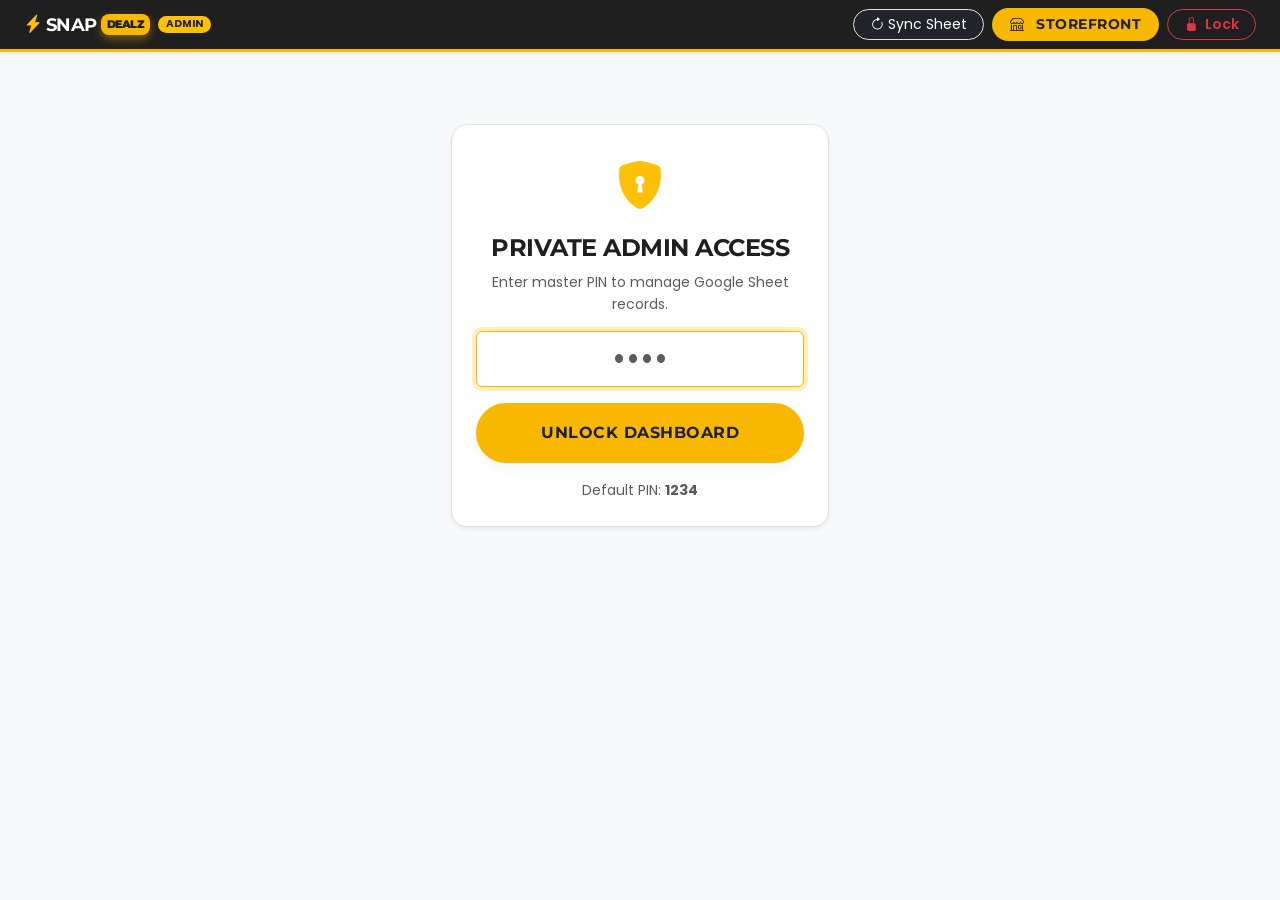
<file: admin.html>
<!doctype html>
<html lang="en">
  <head>
    <meta charset="UTF-8" />
    <meta name="viewport" content="width=device-width, initial-scale=1.0" />
    <title>Admin Dashboard | SNAPDEALZ Store</title>
    <!-- Google Fonts -->
    <link href="https://fonts.googleapis.com/css2?family=Montserrat:wght@400;500;600;700;800;900&family=Poppins:wght@400;500;600;700;800&display=swap" rel="stylesheet">
    <!-- Bootstrap 5.3 CSS & Icons -->
    <link href="https://cdn.jsdelivr.net/npm/bootstrap@5.3.3/dist/css/bootstrap.min.css" rel="stylesheet">
    <link rel="stylesheet" href="https://cdn.jsdelivr.net/npm/bootstrap-icons@1.11.3/font/bootstrap-icons.min.css">
    <!-- Main Style CSS -->
    <link rel="stylesheet" href="./style.css">
  </head>
  <body class="admin-layout bg-light">

    <!-- Top Admin Header -->
    <header class="admin-navbar py-2 sticky-top shadow-sm" style="background-color: #1f1f1f; border-bottom: 3px solid #F9B800;">
      <div class="container-fluid px-2 px-md-4">
        <div class="d-flex align-items-center justify-content-between gap-2">
          <div class="d-flex align-items-center gap-2">
            <a href="index.html?view=home" class="navbar-brand text-white d-flex align-items-center gap-1 mb-0 py-0" style="font-size: 1.15rem;">
              <i class="bi bi-lightning-charge-fill text-warning"></i>
              <span class="text-white fw-bold">SNAP</span><span class="logo-badge" style="font-size: 0.7rem; padding: 2px 6px;">DEALZ</span>
            </a>
            <span class="badge bg-warning text-dark fw-bold px-2 py-0.5 rounded-pill small" style="font-size: 0.65rem;">ADMIN</span>
          </div>

          <div class="d-none d-md-flex align-items-center gap-2">
            <button class="btn btn-sm btn-dark border text-white rounded-pill px-3 py-1" id="adminRefreshBtn"><i class="bi bi-arrow-clockwise"></i> Sync Sheet</button>
            <a href="index.html?view=home" class="btn btn-sm btn-deal rounded-pill px-3 py-1 fw-bold text-nowrap"><i class="bi bi-shop me-1"></i> Storefront</a>
            <button class="btn btn-sm btn-outline-danger rounded-pill px-3 py-1 fw-semibold" id="adminLockBtn"><i class="bi bi-lock-fill me-1"></i> Lock</button>
          </div>
          
          <div class="d-flex d-md-none align-items-center gap-1">
            <a href="index.html?view=home" class="btn btn-sm btn-deal rounded-pill px-2 py-1 fw-bold" style="font-size: 0.75rem;"><i class="bi bi-shop me-1"></i> Store</a>
            <button class="btn btn-sm btn-outline-danger rounded-pill px-2 py-1" id="adminLockBtnMobile" style="font-size: 0.75rem;"><i class="bi bi-lock-fill"></i></button>
          </div>
        </div>
      </div>
    </header>

    <main class="container-fluid px-lg-5 py-4">

      <!-- Admin Security Verification Gate -->
      <div id="adminLoginGate" class="row justify-content-center py-5">
        <div class="col-md-6 col-lg-4 text-center">
          <div class="bg-white rounded-4 p-4 shadow-sm border">
            <i class="bi bi-shield-lock-fill text-warning" style="font-size: 3rem;"></i>
            <h4 class="fw-bold mt-2">Private Admin Access</h4>
            <p class="text-muted small">Enter master PIN to manage Google Sheet records.</p>
            <form id="adminPinForm">
              <input type="password" id="adminPinInput" class="form-control text-center fs-3 fw-bold mb-3" placeholder="••••" required autofocus>
              <div id="adminPinError" class="alert alert-danger small d-none py-2">Incorrect PIN. Try again.</div>
              <button type="submit" class="btn btn-deal w-100 py-3 fw-bold rounded-pill">Unlock Dashboard</button>
            </form>
            <div class="mt-3 small text-muted">Default PIN: <strong>1234</strong></div>
          </div>
        </div>
      </div>

      <!-- Main Admin Portal (Hidden until unlocked) -->
      <div id="adminMainPortal" class="d-none">
        <!-- Tabs -->
        <div class="bg-white p-3 rounded-4 shadow-sm border mb-4 d-flex gap-2">
          <button class="btn flex-fill rounded-pill fw-bold btn-dark text-warning" id="tabOrdersBtn"><i class="bi bi-receipt"></i> Orders</button>
          <button class="btn flex-fill rounded-pill fw-bold btn-outline-dark" id="tabProductsBtn"><i class="bi bi-tags"></i> Products & Approvals</button>
        </div>

        <!-- Orders View -->
        <div id="tabOrdersPane">
          <h3 class="fw-bold mb-3"><i class="bi bi-cloud-arrow-down-fill text-success"></i> Live Orders from Google Sheets</h3>
          <div class="bg-white p-4 rounded-4 shadow-sm border table-responsive">
            <table class="table align-middle">
              <thead class="table-light">
                <tr>
                  <th>Order ID</th><th>Date</th><th>Customer</th><th>Total</th><th>Method</th><th>Status</th><th>Actions</th>
                </tr>
              </thead>
              <tbody id="adminOrdersTableBody">
                <tr><td colspan="7" class="text-center py-4">Fetching orders from Google Sheets...</td></tr>
              </tbody>
            </table>
          </div>
        </div>

        <!-- Products View -->
        <div id="tabProductsPane" class="d-none">
          <div class="d-flex justify-content-between align-items-center mb-3">
            <h3 class="fw-bold mb-0"><i class="bi bi-box-seam text-primary"></i> Inventory & Seller Approvals</h3>
            <button class="btn btn-deal rounded-pill fw-bold" data-bs-toggle="modal" data-bs-target="#addNewProductModal"><i class="bi bi-plus-lg"></i> Add Product</button>
          </div>
          <div class="bg-white p-4 rounded-4 shadow-sm border table-responsive">
            <table class="table align-middle">
              <thead class="table-light">
                <tr>
                  <th>Image</th><th>Title & Seller</th><th>Price</th><th>Category</th><th>Status</th><th>Actions</th>
                </tr>
              </thead>
              <tbody id="adminProductsTableBody">
                <tr><td colspan="6" class="text-center py-4">Fetching products from Google Sheets...</td></tr>
              </tbody>
            </table>
          </div>
        </div>
      </div>

    </main>

    <!-- Add New Product Modal (Admin) -->
    <div class="modal fade" id="addNewProductModal" tabindex="-1">
      <div class="modal-dialog modal-lg modal-dialog-centered">
        <div class="modal-content border-0 rounded-4 shadow-lg">
          <div class="modal-header border-0 pb-0">
            <h5 class="fw-bold"><i class="bi bi-plus-circle-fill text-warning"></i> Add Admin Product</h5>
            <button type="button" class="btn-close" data-bs-dismiss="modal"></button>
          </div>
          <div class="modal-body p-4">
            <form id="adminAddNewProductForm">
              <div class="row g-3">
                <div class="col-12"><input type="text" class="form-control" id="newProdName" placeholder="Product Title" required></div>
                <div class="col-md-6"><input type="number" class="form-control" id="newProdPrice" placeholder="Sale Price ($)" required></div>
                <div class="col-md-6">
                  <select class="form-select" id="newProdCategory" required>
                    <option value="Men's Shoes">Men's Shoes</option>
                    <option value="Ladies Bags">Ladies Bags</option>
                    <option value="Health & Beauty">Health & Beauty</option>
                    <option value="Electronics">Electronics</option>
                  </select>
                </div>
                <div class="col-12"><input type="url" class="form-control" id="newProdImageUrl" placeholder="Image URL (e.g. from GitHub images/ folder or ImgBB)" required></div>
                <div class="col-12"><textarea class="form-control" id="newProdDesc" rows="3" placeholder="Description" required></textarea></div>
              </div>
              <button type="submit" class="btn btn-deal w-100 mt-4 fw-bold" id="submitAddNewProdBtn">Publish Live on Store</button>
            </form>
          </div>
        </div>
      </div>
    </div>

    <!-- Toast Container -->
    <div class="snap-toast-container position-fixed bottom-0 end-0 p-3" style="z-index: 1080;"></div>

    <script src="https://cdn.jsdelivr.net/npm/bootstrap@5.3.3/dist/js/bootstrap.bundle.min.js"></script>
    <script src="./admin.js"></script>
  </body>
</html>
</file>
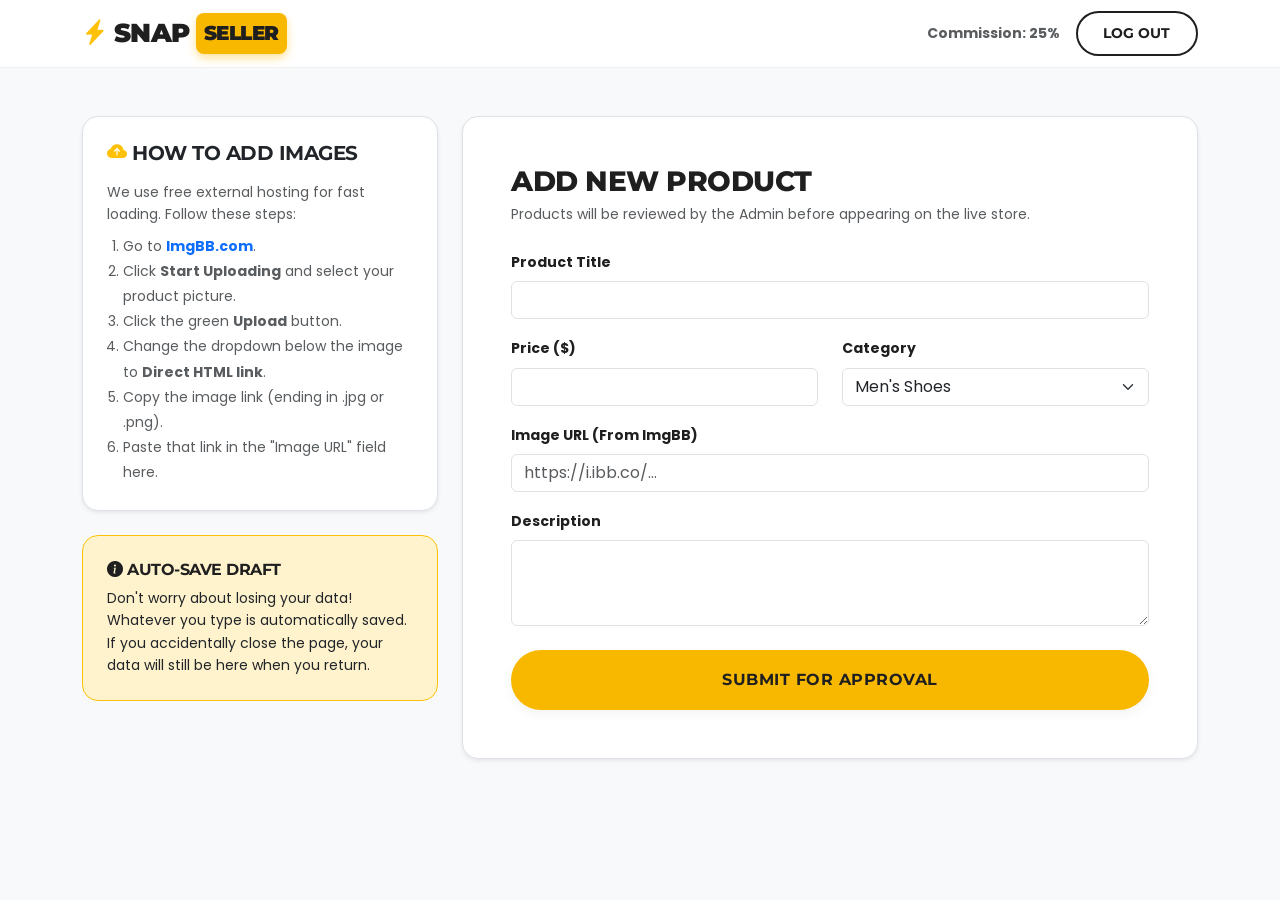
<file: seller.html>
<!doctype html>
<html lang="en">
  <head>
    <meta charset="UTF-8" />
    <meta name="viewport" content="width=device-width, initial-scale=1.0" />
    <title>Seller Portal | SNAPDEALZ Store</title>
    <link href="https://fonts.googleapis.com/css2?family=Montserrat:wght@700;800&family=Poppins:wght@400;500;600&display=swap" rel="stylesheet">
    <link href="https://cdn.jsdelivr.net/npm/bootstrap@5.3.3/dist/css/bootstrap.min.css" rel="stylesheet">
    <link rel="stylesheet" href="https://cdn.jsdelivr.net/npm/bootstrap-icons@1.11.3/font/bootstrap-icons.min.css">
    <link rel="stylesheet" href="./style.css"> <!-- Same Style! -->
  </head>
  <body class="bg-light">

    <!-- Seller Navbar -->
    <nav class="navbar navbar-expand-lg snap-navbar">
      <div class="container">
        <a class="navbar-brand" href="index.html">
          <i class="bi bi-lightning-charge-fill text-warning"></i>
          <span>SNAP</span><span class="logo-badge">SELLER</span>
        </a>
        <div class="d-flex align-items-center gap-3">
          <span class="fw-bold small text-muted">Commission: 25%</span>
          <button class="btn btn-deal-outline btn-sm" onclick="logoutSeller()">Log Out</button>
        </div>
      </div>
    </nav>

    <main class="container py-5">
      <div class="row g-4">
        
        <!-- Instructions Column -->
        <div class="col-lg-4">
          <div class="bg-white p-4 rounded-4 shadow-sm border mb-4">
            <h5 class="fw-bold text-dark mb-3"><i class="bi bi-cloud-arrow-up-fill text-warning"></i> How to Add Images</h5>
            <p class="small text-muted mb-2">We use free external hosting for fast loading. Follow these steps:</p>
            <ol class="small text-muted ps-3 mb-0" style="line-height: 1.8;">
              <li>Go to <a href="https://imgbb.com/" target="_blank" class="text-primary fw-bold">ImgBB.com</a>.</li>
              <li>Click <strong>Start Uploading</strong> and select your product picture.</li>
              <li>Click the green <strong>Upload</strong> button.</li>
              <li>Change the dropdown below the image to <strong>Direct HTML link</strong>.</li>
              <li>Copy the image link (ending in .jpg or .png).</li>
              <li>Paste that link in the "Image URL" field here.</li>
            </ol>
          </div>

          <div class="bg-warning-subtle p-4 rounded-4 border border-warning">
            <h6 class="fw-bold"><i class="bi bi-info-circle-fill"></i> Auto-Save Draft</h6>
            <p class="small text-dark mb-0">Don't worry about losing your data! Whatever you type is automatically saved. If you accidentally close the page, your data will still be here when you return.</p>
          </div>
        </div>

        <!-- Add Product Form Column -->
        <div class="col-lg-8">
          <div class="bg-white p-4 p-md-5 rounded-4 shadow-sm border">
            <h3 class="deal-heading fs-3 mb-1">Add New Product</h3>
            <p class="text-muted small mb-4">Products will be reviewed by the Admin before appearing on the live store.</p>
            
            <form id="sellerProductForm">
              <div class="mb-3">
                <label class="form-label small fw-bold">Product Title</label>
                <input type="text" class="form-control seller-draft" id="prodTitle" required>
              </div>
              
              <div class="row mb-3">
                <div class="col-md-6">
                  <label class="form-label small fw-bold">Price ($)</label>
                  <input type="number" class="form-control seller-draft" id="prodPrice" required>
                </div>
                <div class="col-md-6">
                  <label class="form-label small fw-bold">Category</label>
                  <select class="form-select seller-draft" id="prodCategory" required>
                    <option value="Men's Shoes">Men's Shoes</option>
                    <option value="Ladies Bags">Ladies Bags</option>
                    <option value="Health & Beauty">Health & Beauty</option>
                    <option value="Electronics">Electronics</option>
                  </select>
                </div>
              </div>

              <div class="mb-3">
                <label class="form-label small fw-bold">Image URL (From ImgBB)</label>
                <input type="url" class="form-control seller-draft" id="prodImage" placeholder="https://i.ibb.co/..." required>
              </div>

              <div class="mb-4">
                <label class="form-label small fw-bold">Description</label>
                <textarea class="form-control seller-draft" id="prodDesc" rows="3" required></textarea>
              </div>

              <button type="submit" class="btn btn-deal w-100 py-3 fw-bold" id="submitProdBtn">
                Submit for Approval
              </button>
            </form>
          </div>
        </div>

      </div>
    </main>

    <script>
      // 1. DRAFT AUTO-SAVE LOGIC
      const draftFields = document.querySelectorAll('.seller-draft');
      
      // Load saved draft on page load
      window.onload = () => {
        const savedDraft = JSON.parse(localStorage.getItem('sellerDraftData') || '{}');
        draftFields.forEach(field => {
          if (savedDraft[field.id]) {
            field.value = savedDraft[field.id];
          }
        });
      };

      // Save to localStorage on every keystroke
      draftFields.forEach(field => {
        field.addEventListener('input', () => {
          const draftData = JSON.parse(localStorage.getItem('sellerDraftData') || '{}');
          draftData[field.id] = field.value;
          localStorage.setItem('sellerDraftData', JSON.stringify(draftData));
        });
      });

      // 2. SUBMIT FORM TO GOOGLE SHEETS
      document.getElementById('sellerProductForm').addEventListener('submit', async (e) => {
        e.preventDefault();
        const btn = document.getElementById('submitProdBtn');
        btn.innerHTML = 'Submitting...'; btn.disabled = true;

        const payload = {
          action: 'ADD_PRODUCT',
          sellerEmail: localStorage.getItem('sellerEmail') || 'test-seller@example.com',
          title: document.getElementById('prodTitle').value,
          price: document.getElementById('prodPrice').value,
          category: document.getElementById('prodCategory').value,
          imageUrl: document.getElementById('prodImage').value,
          description: document.getElementById('prodDesc').value
        };

        try {
          await fetch('YOUR_GOOGLE_SHEET_WEBHOOK_URL_HERE', { // <-- Yahan apna naya Google Script URL dalein
            method: 'POST',
            body: JSON.stringify(payload)
          });
          
          alert("Success! Product sent to Admin for approval.");
          
          // Clear draft after successful submission
          localStorage.removeItem('sellerDraftData');
          document.getElementById('sellerProductForm').reset();
          
        } catch(err) {
          alert("Error saving product.");
        } finally {
          btn.innerHTML = 'Submit for Approval'; btn.disabled = false;
        }
      });
    </script>
  </body>
</html>
</file>
<file: style.css>
/**
 * SnapDealz - Bold Deal Store Theme CSS
 * Palette: Mustard Yellow (#F9B800 / #FFC107), Charcoal (#1f1f1f), Pure White (#ffffff)
 */

:root {
  --primary-color: #F9B800;
  --primary-hover: #E5A800;
  --primary-light: #FFF8E1;
  --primary-accent: #FFC107;
  
  --dark-charcoal: #1f1f1f;
  --charcoal-light: #2c2c2c;
  --text-muted: #6c757d;
  --body-bg: #f8f9fa;
  --surface-card: #ffffff;
  
  --border-color: #f0f0f0;
  --border-focus: #F9B800;
  
  --deal-red: #ff3838;
  --deal-green: #00b894;
  --deal-orange: #ff7675;
  
  --card-radius: 16px;
  --pill-radius: 50rem;
  
  /* Dedicated Footer Theme Colors */
  --footer-bg: #111111;
  --footer-surface: #1a1a1a;
  --footer-text: #e5e7eb;
  --footer-text-muted: #9ca3af;
  --footer-heading: #ffffff;
  --footer-link: #d1d5db;
  --footer-link-hover: #F9B800;
  --footer-border: #262626;
  --footer-badge-bg: #1e1e1e;
  
  --shadow-sm: 0 4px 12px rgba(0, 0, 0, 0.05);
  --shadow-md: 0 10px 25px rgba(0, 0, 0, 0.08);
  --shadow-lg: 0 18px 40px rgba(0, 0, 0, 0.12);
  --shadow-glow: 0 10px 25px rgba(249, 184, 0, 0.35);
  
  --font-heading: 'Montserrat', 'Poppins', sans-serif;
  --font-body: 'Poppins', -apple-system, BlinkMacSystemFont, "Segoe UI", Roboto, sans-serif;
  
  --transition-fast: 0.2s cubic-bezier(0.4, 0, 0.2, 1);
  --transition-normal: 0.3s cubic-bezier(0.4, 0, 0.2, 1);
  --transition-bounce: 0.4s cubic-bezier(0.34, 1.56, 0.64, 1);
}

/* Base & Typography */
* {
  box-sizing: border-box;
}

html, body {
  max-width: 100%;
  overflow-x: hidden;
}

body {
  font-family: var(--font-body);
  color: var(--dark-charcoal);
  background-color: var(--body-bg);
  line-height: 1.6;
  margin: 0;
  padding: 0;
  display: flex;
  flex-direction: column;
  min-height: 100vh;
}

main, header, section {
  flex-shrink: 0;
}

.auth-page-wrapper {
  flex: 1 0 auto;
}


h1, h2, h3, h4, h5, h6, .deal-heading {
  font-family: var(--font-heading);
  font-weight: 800;
  text-transform: uppercase;
  letter-spacing: -0.5px;
  color: var(--dark-charcoal);
}

a {
  text-decoration: none;
  color: inherit;
  transition: color var(--transition-fast);
}

/* Preloader */
#preloader {
  position: fixed;
  inset: 0;
  background-color: #ffffff;
  z-index: 99999;
  display: flex;
  flex-direction: column;
  align-items: center;
  justify-content: center;
  transition: opacity 0.4s ease, visibility 0.4s ease;
}

#preloader.fade-out {
  opacity: 0;
  visibility: hidden;
}

.spinner-deal {
  width: 50px;
  height: 50px;
  border: 5px solid #fff3cd;
  border-top-color: var(--primary-color);
  border-radius: 50%;
  animation: spin 0.8s linear infinite;
}

@keyframes spin {
  to { transform: rotate(360deg); }
}

/* Sticky Navbar */
.snap-navbar {
  position: sticky;
  top: 0;
  z-index: 1030;
  background-color: rgba(255, 255, 255, 0.95);
  backdrop-filter: blur(12px);
  border-bottom: 1px solid rgba(0, 0, 0, 0.06);
  transition: all var(--transition-normal);
}

.snap-navbar.scrolled {
  background-color: #ffffff;
  box-shadow: 0 4px 20px rgba(0, 0, 0, 0.08);
}

.navbar-brand {
  font-family: var(--font-heading);
  font-weight: 900;
  font-size: 1.6rem;
  letter-spacing: -0.5px;
  display: flex;
  align-items: center;
  gap: 6px;
  color: var(--dark-charcoal) !important;
}

.navbar-brand .logo-badge {
  background: var(--primary-color);
  color: var(--dark-charcoal);
  padding: 4px 8px;
  border-radius: 8px;
  font-size: 0.8em;
  box-shadow: 0 4px 10px rgba(249, 184, 0, 0.4);
}

.navbar-nav .nav-link {
  font-weight: 600;
  font-size: 0.95rem;
  color: var(--dark-charcoal);
  padding: 0.5rem 1rem !important;
  position: relative;
  transition: color var(--transition-fast);
}

.navbar-nav .nav-link::after {
  content: '';
  position: absolute;
  bottom: 2px;
  left: 50%;
  width: 0;
  height: 3px;
  background-color: var(--primary-color);
  border-radius: 2px;
  transition: width var(--transition-fast), left var(--transition-fast);
}

.navbar-nav .nav-link:hover::after,
.navbar-nav .nav-link.active::after {
  width: calc(100% - 2rem);
  left: 1rem;
}

.navbar-nav .nav-link:hover,
.navbar-nav .nav-link.active {
  color: var(--dark-charcoal);
}

/* Nav Action Icons */
.nav-action-btn {
  position: relative;
  width: 42px;
  height: 42px;
  border-radius: 50%;
  background: var(--body-bg);
  display: inline-flex;
  align-items: center;
  justify-content: center;
  color: var(--dark-charcoal);
  font-size: 1.15rem;
  border: 1px solid var(--border-color);
  transition: all var(--transition-fast);
}

.nav-action-btn:hover {
  background: var(--primary-color);
  color: var(--dark-charcoal);
  transform: translateY(-2px);
  box-shadow: var(--shadow-sm);
}

.nav-badge-count {
  position: absolute;
  top: -4px;
  right: -4px;
  background-color: var(--deal-red);
  color: #fff;
  font-size: 0.72rem;
  font-weight: 700;
  min-width: 19px;
  height: 19px;
  border-radius: 50%;
  display: flex;
  align-items: center;
  justify-content: center;
  border: 2px solid #fff;
}

/* Pill Buttons */
.btn-deal {
  background-color: var(--primary-color);
  color: var(--dark-charcoal);
  font-family: var(--font-heading);
  font-weight: 700;
  text-transform: uppercase;
  letter-spacing: 0.5px;
  border-radius: var(--pill-radius);
  padding: 0.65rem 1.6rem;
  border: 2px solid transparent;
  transition: all var(--transition-normal);
  display: inline-flex;
  align-items: center;
  justify-content: center;
  gap: 8px;
  box-shadow: var(--shadow-sm);
}

.btn-deal:hover {
  background-color: var(--primary-hover);
  color: var(--dark-charcoal);
  transform: translateY(-2px);
  box-shadow: var(--shadow-glow);
}

.btn-deal-outline {
  background-color: transparent;
  color: var(--dark-charcoal);
  border: 2px solid var(--dark-charcoal);
  font-family: var(--font-heading);
  font-weight: 700;
  text-transform: uppercase;
  border-radius: var(--pill-radius);
  padding: 0.65rem 1.6rem;
  transition: all var(--transition-normal);
  display: inline-flex;
  align-items: center;
  gap: 8px;
}

.btn-deal-outline:hover {
  background-color: var(--dark-charcoal);
  color: #ffffff;
  transform: translateY(-2px);
}

.btn-deal-dark {
  background-color: var(--dark-charcoal);
  color: #ffffff;
  border-radius: var(--pill-radius);
  font-weight: 700;
  text-transform: uppercase;
  padding: 0.65rem 1.6rem;
  border: 2px solid var(--dark-charcoal);
  transition: all var(--transition-normal);
}

.btn-deal-dark:hover {
  background-color: var(--primary-color);
  color: var(--dark-charcoal);
  border-color: var(--primary-color);
  transform: translateY(-2px);
}

/* Hero Section with Playful Wave */
.hero-wrapper {
  background: linear-gradient(135deg, #F9B800 0%, #FFCA28 60%, #FFB300 100%);
  position: relative;
  overflow: hidden;
  padding: 3rem 0 5rem 0;
}

.hero-slide {
  padding: 2rem 0;
}

.hero-tag {
  background-color: var(--dark-charcoal);
  color: #ffffff;
  font-weight: 800;
  font-size: 0.8rem;
  letter-spacing: 1.5px;
  padding: 6px 14px;
  border-radius: var(--pill-radius);
  display: inline-block;
  margin-bottom: 1rem;
}

.hero-title {
  font-size: clamp(2.2rem, 5vw, 3.8rem);
  line-height: 1.05;
  color: var(--dark-charcoal);
  margin-bottom: 1.25rem;
}

.hero-desc {
  font-size: 1.15rem;
  color: rgba(31, 31, 31, 0.85);
  max-width: 480px;
  margin-bottom: 1.75rem;
  font-weight: 500;
}

.hero-img-box {
  position: relative;
  display: flex;
  align-items: center;
  justify-content: center;
}

.hero-floating-img {
  max-height: 380px;
  width: auto;
  object-fit: contain;
  filter: drop-shadow(0 20px 30px rgba(0, 0, 0, 0.25));
  animation: floatHero 3.5s ease-in-out infinite;
  border-radius: 20px;
}

@keyframes floatHero {
  0%, 100% { transform: translateY(0px) rotate(0deg); }
  50% { transform: translateY(-16px) rotate(-1.5deg); }
}

.hero-deal-sticker {
  position: absolute;
  top: 10px;
  right: 15px;
  background-color: var(--deal-red);
  color: #fff;
  border-radius: 50%;
  width: 82px;
  height: 82px;
  display: flex;
  flex-direction: column;
  align-items: center;
  justify-content: center;
  font-weight: 900;
  text-transform: uppercase;
  line-height: 1.1;
  box-shadow: 0 8px 20px rgba(255, 56, 56, 0.4);
  transform: rotate(12deg);
  animation: pulseSticker 2s infinite;
}

@keyframes pulseSticker {
  0%, 100% { transform: rotate(12deg) scale(1); }
  50% { transform: rotate(12deg) scale(1.06); }
}

/* Playful Curved Brush Edge for Hero Bottom */
.curved-edge-bottom {
  position: absolute;
  bottom: -1px;
  left: 0;
  width: 100%;
  overflow: hidden;
  line-height: 0;
  pointer-events: none;
}

.curved-edge-bottom svg {
  position: relative;
  display: block;
  width: calc(100% + 1.3px);
  height: 52px;
}

.curved-edge-bottom .shape-fill {
  fill: var(--body-bg);
}

/* Top Deal Flash Ticker */
.top-ticker {
  background-color: var(--dark-charcoal);
  color: #ffffff;
  padding: 7px 0;
  font-size: 0.85rem;
  font-weight: 600;
  letter-spacing: 0.3px;
}

/* Horizontal Category Scroll */
.category-scroll-container {
  display: flex;
  gap: 1.25rem;
  overflow-x: auto;
  padding: 1rem 0.5rem 1.5rem 0.5rem;
  scroll-behavior: smooth;
  -webkit-overflow-scrolling: touch;
}

.category-scroll-container::-webkit-scrollbar {
  height: 6px;
}

.category-scroll-container::-webkit-scrollbar-thumb {
  background: #e0e0e0;
  border-radius: 10px;
}

.category-item {
  display: flex;
  flex-direction: column;
  align-items: center;
  gap: 10px;
  min-width: 100px;
  text-decoration: none;
  cursor: pointer;
}

.category-circle {
  width: 82px;
  height: 82px;
  border-radius: 50%;
  background-color: #ffffff;
  border: 3px solid transparent;
  display: flex;
  align-items: center;
  justify-content: center;
  font-size: 1.9rem;
  color: var(--dark-charcoal);
  box-shadow: var(--shadow-sm);
  transition: all var(--transition-bounce);
}

.category-item:hover .category-circle,
.category-item.active .category-circle {
  transform: scale(1.1);
  border-color: var(--primary-color);
  box-shadow: 0 0 0 4px rgba(249, 184, 0, 0.35);
  background-color: var(--primary-light);
  color: var(--dark-charcoal);
}

.category-label {
  font-weight: 700;
  font-size: 0.85rem;
  color: var(--dark-charcoal);
  text-align: center;
  white-space: nowrap;
}

/* Product Cards */
.deal-product-card {
  background-color: var(--surface-card);
  border-radius: var(--card-radius);
  border: 1px solid var(--border-color);
  overflow: hidden;
  position: relative;
  box-shadow: var(--shadow-sm);
  transition: transform var(--transition-normal), box-shadow var(--transition-normal);
  display: flex;
  flex-direction: column;
  height: 100%;
}

.deal-product-card:hover {
  transform: translateY(-8px);
  box-shadow: var(--shadow-lg);
  border-color: rgba(249, 184, 0, 0.5);
}

.card-img-wrap {
  position: relative;
  overflow: hidden;
  padding-top: 85%;
  background-color: #f7f7f9;
}

.card-img-wrap img {
  position: absolute;
  top: 0;
  left: 0;
  width: 100%;
  height: 100%;
  object-fit: cover;
  transition: transform 0.5s ease;
}

.deal-product-card:hover .card-img-wrap img {
  transform: scale(1.08);
}

.card-discount-badge {
  position: absolute;
  top: 12px;
  left: 12px;
  background-color: var(--deal-red);
  color: #fff;
  font-size: 0.75rem;
  font-weight: 800;
  padding: 4px 10px;
  border-radius: var(--pill-radius);
  z-index: 2;
  box-shadow: 0 4px 8px rgba(255, 56, 56, 0.3);
}

.card-wishlist-btn {
  position: absolute;
  top: 12px;
  right: 12px;
  background-color: rgba(255, 255, 255, 0.9);
  width: 36px;
  height: 36px;
  border-radius: 50%;
  display: flex;
  align-items: center;
  justify-content: center;
  border: none;
  color: var(--dark-charcoal);
  font-size: 1.1rem;
  cursor: pointer;
  z-index: 3;
  transition: all var(--transition-fast);
  box-shadow: 0 3px 10px rgba(0, 0, 0, 0.1);
}

.card-wishlist-btn:hover {
  transform: scale(1.15);
  background-color: #ffffff;
  color: var(--deal-red);
}

.card-wishlist-btn.active {
  background-color: #ffe6e6;
  color: var(--deal-red);
}

.card-quick-add {
  position: absolute;
  bottom: 12px;
  left: 12px;
  right: 12px;
  background-color: var(--primary-color);
  color: var(--dark-charcoal);
  border: none;
  font-weight: 700;
  font-size: 0.85rem;
  text-transform: uppercase;
  border-radius: var(--pill-radius);
  padding: 0.6rem 1rem;
  display: flex;
  align-items: center;
  justify-content: center;
  gap: 6px;
  cursor: pointer;
  box-shadow: var(--shadow-md);
  transform: translateY(60px);
  opacity: 0;
  transition: all var(--transition-bounce);
  z-index: 4;
}

.card-quick-add:hover {
  background-color: var(--primary-hover);
  color: var(--dark-charcoal);
}

.deal-product-card:hover .card-quick-add,
.deal-product-card:focus-within .card-quick-add {
  transform: translateY(0);
  opacity: 1;
}

/* Touch devices show quick-add button reliably */
@media (hover: none) {
  .card-quick-add {
    transform: translateY(0);
    opacity: 1;
    position: relative;
    inset: auto;
    margin: 0.5rem 1rem 1rem 1rem;
    width: auto;
  }
}

.card-content {
  padding: 1.1rem;
  display: flex;
  flex-direction: column;
  flex-grow: 1;
}

.card-category {
  font-size: 0.75rem;
  font-weight: 600;
  text-transform: uppercase;
  color: var(--text-muted);
  letter-spacing: 0.5px;
}

.card-title {
  font-size: 1rem;
  font-weight: 700;
  margin: 0.35rem 0 0.5rem;
  line-height: 1.35;
  color: var(--dark-charcoal);
  display: -webkit-box;
  -webkit-line-clamp: 2;
  -webkit-box-orient: vertical;
  overflow: hidden;
  height: 2.7rem;
}

.card-rating {
  display: flex;
  align-items: center;
  gap: 5px;
  font-size: 0.8rem;
  color: #ff9800;
  margin-bottom: 0.6rem;
}

.card-rating .rating-count {
  color: var(--text-muted);
  font-weight: 500;
  font-size: 0.75rem;
}

.card-price-row {
  display: flex;
  align-items: baseline;
  gap: 8px;
  margin-top: auto;
}

.current-price {
  font-family: var(--font-heading);
  font-size: 1.25rem;
  font-weight: 800;
  color: var(--dark-charcoal);
}

.old-price {
  font-size: 0.88rem;
  color: var(--text-muted);
  text-decoration: line-through;
}

/* Promo / Bundle Offer Banner */
.offer-banner-section {
  background: radial-gradient(circle at top right, #fff176 0%, #F9B800 100%);
  border-radius: 24px;
  padding: 3rem 2rem;
  position: relative;
  overflow: hidden;
  box-shadow: var(--shadow-md);
  margin: 3.5rem 0;
}

.coupon-code-pill {
  background: var(--dark-charcoal);
  color: #ffffff;
  padding: 8px 18px;
  border-radius: var(--pill-radius);
  font-family: monospace;
  font-size: 1.1rem;
  font-weight: 700;
  display: inline-flex;
  align-items: center;
  gap: 10px;
  cursor: pointer;
  border: 1px dashed var(--primary-color);
  transition: all var(--transition-fast);
}

.coupon-code-pill:hover {
  background: #000;
  transform: scale(1.03);
}

.countdown-box {
  background: #ffffff;
  padding: 12px 18px;
  border-radius: 12px;
  font-family: var(--font-heading);
  font-weight: 800;
  font-size: 1.3rem;
  color: var(--dark-charcoal);
  box-shadow: var(--shadow-sm);
  display: inline-flex;
  gap: 12px;
  align-items: center;
}

.countdown-unit {
  display: flex;
  flex-direction: column;
  align-items: center;
  line-height: 1;
}

.countdown-unit span {
  font-size: 0.65rem;
  font-weight: 600;
  color: var(--text-muted);
  text-transform: uppercase;
}

/* Why Choose Us Feature Cards */
.feature-box {
  background-color: var(--surface-card);
  border-radius: 18px;
  padding: 2rem 1.5rem;
  text-align: center;
  border: 1px solid var(--border-color);
  transition: all var(--transition-normal);
  height: 100%;
}

.feature-box:hover {
  transform: translateY(-5px);
  border-color: var(--primary-color);
  box-shadow: var(--shadow-md);
}

.feature-icon-wrap {
  width: 65px;
  height: 65px;
  border-radius: 50%;
  background-color: var(--primary-light);
  color: var(--dark-charcoal);
  display: inline-flex;
  align-items: center;
  justify-content: center;
  font-size: 1.8rem;
  margin-bottom: 1.25rem;
  border: 2px solid var(--primary-color);
}

/* Newsletter Section */
.newsletter-wrapper {
  background-color: var(--dark-charcoal);
  color: #ffffff;
  border-radius: 24px;
  padding: 3.5rem 2rem;
  position: relative;
  overflow: hidden;
}

.newsletter-wrapper h2 {
  color: #ffffff;
}

.newsletter-input-group {
  background-color: #ffffff;
  border-radius: var(--pill-radius);
  padding: 5px;
  box-shadow: var(--shadow-md);
  display: flex;
  align-items: center;
}

.newsletter-input-group input {
  border: none;
  background: transparent;
  padding: 0.75rem 1.25rem;
  font-size: 1rem;
  flex-grow: 1;
  outline: none;
  color: var(--dark-charcoal);
}

/* ==========================================================================
   PREMIUM FOOTER (Custom Flexbox & Grid System)
   ========================================================================== */
.premium-footer {
  /* Positioning & Sufficient Top Margin */
  margin-top: clamp(4rem, 7vw, 6.5rem) !important;
  width: 100%;
  position: relative;
  z-index: 10;
  
  /* Border Radius on Footer Section */
  border-radius: clamp(24px, 4vw, 40px) clamp(24px, 4vw, 40px) 0 0;
  overflow: hidden;

  /* Clearly Defined Colors */
  background-color: var(--footer-bg, #111111) !important;
  color: var(--footer-text, #e5e7eb) !important;
  
  /* Padding & Accents */
  padding: clamp(3.5rem, 6vw, 5rem) 0 clamp(1.5rem, 3vw, 2.5rem) 0;
  border-top: 4px solid var(--primary-color, #F9B800);
  box-shadow: 0 -10px 30px rgba(0, 0, 0, 0.15);
  font-size: 0.95rem;
}

/* Ensure Inner Container is a clean Flex Column */
.premium-footer > .container {
  display: flex;
  flex-direction: column;
  width: 100%;
}

/* Main Footer Content Grid / Flexbox */
.premium-footer .footer-main-grid,
.premium-footer .footer-row,
.premium-footer > .container > .row {
  display: grid;
  grid-template-columns: 2fr 1fr 1.3fr 1.5fr;
  gap: clamp(1.75rem, 3vw, 3rem);
  width: 100%;
  margin-left: 0 !important;
  margin-right: 0 !important;
}

/* Reset default Bootstrap column gutter offsets if grid is active */
.premium-footer .footer-main-grid > [class*="col-"],
.premium-footer > .container > .row > [class*="col-"] {
  width: 100% !important;
  max-width: 100% !important;
  padding-left: 0 !important;
  padding-right: 0 !important;
}

/* Headings */
.premium-footer h5,
.premium-footer h4,
.premium-footer .footer-heading-title {
  color: var(--footer-heading, #ffffff) !important;
  font-family: var(--font-heading);
  font-size: 1.1rem;
  font-weight: 800;
  text-transform: uppercase;
  letter-spacing: 0.5px;
  margin-bottom: 1.5rem;
  position: relative;
  padding-bottom: 0.65rem;
  line-height: 1.3;
}

.premium-footer h5::after,
.premium-footer h4::after,
.premium-footer .footer-heading-title::after {
  content: '';
  position: absolute;
  bottom: 0;
  left: 0;
  width: 38px;
  height: 3px;
  background-color: var(--primary-color, #F9B800);
  border-radius: 2px;
}

/* Descriptions & General Text */
.premium-footer p,
.premium-footer .footer-desc {
  color: var(--footer-text-muted, #9ca3af) !important;
  font-size: 0.92rem;
  line-height: 1.7;
  margin-bottom: 1.25rem;
}

.premium-footer .text-muted,
.premium-footer small {
  color: var(--footer-text-muted, #9ca3af) !important;
}

/* Navigation Lists & Links */
.footer-links {
  list-style: none;
  padding: 0;
  margin: 0;
  display: flex;
  flex-direction: column;
  gap: 0.85rem;
}

.footer-links li {
  margin: 0;
  color: var(--footer-link, #d1d5db);
}

.footer-links a {
  color: var(--footer-link, #d1d5db) !important;
  font-size: 0.92rem;
  font-weight: 500;
  display: inline-flex;
  align-items: center;
  gap: 8px;
  text-decoration: none;
  transition: all var(--transition-fast);
}

.footer-links a:hover,
.footer-links a:focus {
  color: var(--footer-link-hover, #F9B800) !important;
  transform: translateX(5px);
}

.footer-links a i {
  font-size: 0.75rem;
  color: var(--primary-color, #F9B800);
  transition: transform var(--transition-fast);
}

.footer-links a:hover i {
  transform: translateX(2px);
}

/* Contact Items */
.footer-contact-item {
  display: flex;
  align-items: flex-start;
  gap: 12px;
  color: var(--footer-link, #d1d5db);
  font-size: 0.92rem;
  line-height: 1.55;
  margin: 0;
}

.footer-contact-item i {
  color: var(--primary-color, #F9B800);
  font-size: 1.15rem;
  margin-top: 2px;
  flex-shrink: 0;
}

/* Social Media Icons (Flex Row) */
.footer-social-row {
  display: flex;
  align-items: center;
  gap: 0.65rem;
  flex-wrap: wrap;
}

.footer-social-icon {
  width: 42px;
  height: 42px;
  border-radius: 50%;
  background-color: var(--footer-surface, #1e1e1e);
  color: #ffffff !important;
  display: inline-flex;
  align-items: center;
  justify-content: center;
  font-size: 1.15rem;
  border: 1px solid var(--footer-border, #262626);
  transition: all var(--transition-fast);
  text-decoration: none;
}

.footer-social-icon:hover,
.footer-social-icon:focus {
  background-color: var(--primary-color, #F9B800);
  color: var(--dark-charcoal, #1f1f1f) !important;
  border-color: var(--primary-color, #F9B800);
  transform: translateY(-3px);
  box-shadow: 0 8px 20px rgba(249, 184, 0, 0.35);
}

/* Footer Bottom Bar (Flexbox) */
.footer-bottom {
  display: flex;
  flex-direction: row;
  justify-content: space-between;
  align-items: center;
  flex-wrap: wrap;
  gap: 1.25rem;
  border-top: 1px solid var(--footer-border, #262626);
  margin-top: clamp(2.5rem, 5vw, 3.5rem);
  padding-top: 1.75rem;
  color: var(--footer-text-muted, #9ca3af);
  font-size: 0.88rem;
  width: 100%;
}

.footer-payment-badges-wrap {
  display: flex;
  flex-wrap: wrap;
  align-items: center;
  gap: 0.65rem;
}

.footer-payment-badge {
  background-color: var(--footer-badge-bg, #1e1e1e);
  border: 1px solid var(--footer-border, #262626);
  color: #ffffff;
  padding: 6px 14px;
  border-radius: 8px;
  display: inline-flex;
  align-items: center;
  gap: 8px;
  font-size: 0.78rem;
  font-weight: 700;
  letter-spacing: 0.5px;
  transition: border-color var(--transition-fast);
}

.footer-payment-badge:hover {
  border-color: #444444;
}

.footer-payment-badge i {
  font-size: 1.1rem;
}

/* ==========================================================================
   CHECKOUT PAYMENT METHODS (COD, EasyPaisa, JazzCash, Card)
   ========================================================================== */
.checkout-payment-methods {
  display: flex;
  flex-direction: column;
  gap: 0.85rem;
  margin-bottom: 1.25rem;
}

.payment-method-card {
  border: 2px solid #e9ecef;
  border-radius: 14px;
  padding: 1rem 1.25rem;
  background-color: #ffffff;
  cursor: pointer;
  transition: all var(--transition-fast);
  position: relative;
}

.payment-method-card:hover {
  border-color: var(--primary-color);
  background-color: #fffdf5;
}

.payment-method-card.active,
.payment-method-card:has(input[type="radio"]:checked) {
  border-color: var(--primary-color);
  background-color: #fffdf7;
  box-shadow: 0 4px 14px rgba(249, 184, 0, 0.2);
}

.payment-method-header {
  display: flex;
  align-items: center;
  gap: 12px;
}

.payment-icon-circle {
  width: 42px;
  height: 42px;
  border-radius: 10px;
  display: flex;
  align-items: center;
  justify-content: center;
  font-size: 1.35rem;
  flex-shrink: 0;
}

.payment-icon-cod {
  background-color: #fff8e1;
  color: #d97706;
}

.payment-icon-easypaisa {
  background-color: #e8f5e9;
  color: #00a859;
}

.payment-icon-jazzcash {
  background-color: #ffebee;
  color: #d32f2f;
}

.payment-icon-card {
  background-color: #e3f2fd;
  color: #1976d2;
}

.payment-dynamic-details {
  background-color: #f8f9fa;
  border-radius: 12px;
  padding: 1.25rem;
  border: 1px solid #e9ecef;
  margin-top: 1rem;
  animation: fadeInDown 0.25s ease-out;
}

@keyframes fadeInDown {
  from { opacity: 0; transform: translateY(-8px); }
  to { opacity: 1; transform: translateY(0); }
}


/* ==========================================================================
   FOOTER RESPONSIVENESS (Mobile, Tablet, Desktop)
   ========================================================================== */

/* Tablet (Screens <= 991.98px) */
@media (max-width: 991.98px) {
  .premium-footer .footer-main-grid,
  .premium-footer .footer-row,
  .premium-footer > .container > .row {
    grid-template-columns: repeat(2, 1fr);
    gap: 2.5rem 2rem;
  }
}

/* Mobile (Screens <= 575.98px) */
@media (max-width: 575.98px) {
  .premium-footer {
    padding: 3rem 0 2rem 0;
    margin-top: 3.5rem !important;
  }

  .premium-footer .footer-main-grid,
  .premium-footer .footer-row,
  .premium-footer > .container > .row {
    grid-template-columns: 1fr;
    gap: 2.25rem;
  }

  .premium-footer h5,
  .premium-footer h4,
  .premium-footer .footer-heading-title {
    margin-bottom: 1rem;
  }

  .footer-bottom {
    flex-direction: column;
    text-align: center;
    justify-content: center;
    gap: 1.25rem;
    margin-top: 2.5rem;
    padding-top: 1.5rem;
  }

  .footer-payment-badges-wrap {
    justify-content: center;
  }
}



/* Back to Top Button */
#backToTop {
  position: fixed;
  bottom: 24px;
  right: 24px;
  width: 48px;
  height: 48px;
  border-radius: 50%;
  background-color: var(--primary-color);
  color: var(--dark-charcoal);
  border: none;
  display: flex;
  align-items: center;
  justify-content: center;
  font-size: 1.3rem;
  cursor: pointer;
  box-shadow: var(--shadow-md);
  opacity: 0;
  visibility: hidden;
  transition: all var(--transition-normal);
  z-index: 999;
}

#backToTop.show {
  opacity: 1;
  visibility: visible;
}

#backToTop:hover {
  background-color: var(--primary-hover);
  transform: translateY(-4px);
}

/* Toast Container */
.snap-toast-container {
  position: fixed;
  bottom: 24px;
  left: 24px;
  z-index: 1090;
  display: flex;
  flex-direction: column;
  gap: 10px;
  pointer-events: none;
}

.snap-toast {
  pointer-events: auto;
  background-color: var(--dark-charcoal);
  color: #ffffff;
  padding: 12px 20px;
  border-radius: 12px;
  box-shadow: var(--shadow-lg);
  display: flex;
  align-items: center;
  gap: 12px;
  min-width: 280px;
  max-width: 400px;
  border-left: 5px solid var(--primary-color);
  animation: slideToast 0.35s cubic-bezier(0.34, 1.56, 0.64, 1);
}

@keyframes slideToast {
  from { transform: translateY(50px); opacity: 0; }
  to { transform: translateY(0); opacity: 1; }
}

/* PRODUCT DETAIL PAGE STYLING */
.product-gallery-main {
  border-radius: 20px;
  overflow: hidden;
  background-color: #ffffff;
  border: 1px solid var(--border-color);
  position: relative;
  cursor: zoom-in;
}

.product-gallery-main img {
  width: 100%;
  height: 480px;
  object-fit: cover;
  transition: transform 0.3s ease;
}

.product-gallery-thumbnails {
  display: flex;
  gap: 12px;
  margin-top: 14px;
  overflow-x: auto;
  padding-bottom: 4px;
}

.thumb-item {
  width: 80px;
  height: 80px;
  border-radius: 12px;
  overflow: hidden;
  border: 2px solid transparent;
  cursor: pointer;
  opacity: 0.7;
  transition: all var(--transition-fast);
  background-color: #fff;
  flex-shrink: 0;
}

.thumb-item img {
  width: 100%;
  height: 100%;
  object-fit: cover;
}

.thumb-item:hover,
.thumb-item.active {
  opacity: 1;
  border-color: var(--primary-color);
  box-shadow: 0 0 0 2px rgba(249, 184, 0, 0.4);
}

.color-option {
  width: 32px;
  height: 32px;
  border-radius: 50%;
  border: 2px solid #ffffff;
  outline: 2px solid #e0e0e0;
  cursor: pointer;
  transition: all var(--transition-fast);
}

.color-option.active {
  outline: 2px solid var(--dark-charcoal);
  transform: scale(1.15);
}

.size-pill {
  padding: 6px 14px;
  border-radius: var(--pill-radius);
  border: 1px solid #ced4da;
  background: #ffffff;
  cursor: pointer;
  font-weight: 600;
  font-size: 0.85rem;
  transition: all var(--transition-fast);
}

.size-pill:hover,
.size-pill.active {
  border-color: var(--dark-charcoal);
  background-color: var(--dark-charcoal);
  color: #ffffff;
}

.qty-stepper {
  display: inline-flex;
  align-items: center;
  border: 1px solid #ced4da;
  border-radius: var(--pill-radius);
  background: #ffffff;
  overflow: hidden;
}

.qty-btn {
  background: transparent;
  border: none;
  width: 38px;
  height: 38px;
  display: flex;
  align-items: center;
  justify-content: center;
  font-size: 1.1rem;
  font-weight: 700;
  color: var(--dark-charcoal);
  cursor: pointer;
  transition: background var(--transition-fast);
}

.qty-btn:hover {
  background: var(--body-bg);
}

.qty-input {
  width: 48px;
  border: none;
  text-align: center;
  font-weight: 700;
  font-size: 1rem;
  color: var(--dark-charcoal);
  outline: none;
}

/* Custom Product Tabs */
.nav-deal-tabs .nav-link {
  font-family: var(--font-heading);
  font-weight: 700;
  font-size: 1rem;
  color: var(--text-muted);
  border: none;
  border-bottom: 3px solid transparent;
  padding: 0.8rem 1.5rem;
  background: transparent;
}

.nav-deal-tabs .nav-link.active {
  color: var(--dark-charcoal);
  border-bottom-color: var(--primary-color);
  background: transparent;
}

/* LOGIN & SIGNUP SPLIT LAYOUT */
.auth-page-wrapper {
  min-height: calc(100vh - 120px);
  display: flex;
  align-items: center;
  justify-content: center;
  padding: 2.5rem 1rem;
}

.auth-card-split {
  background: #ffffff;
  border-radius: 24px;
  box-shadow: var(--shadow-lg);
  overflow: hidden;
  max-width: 960px;
  width: 100%;
  border: 1px solid var(--border-color);
}

.auth-brand-side {
  background: linear-gradient(135deg, #F9B800 0%, #FFB300 100%);
  color: var(--dark-charcoal);
  padding: 3.5rem 2.5rem;
  display: flex;
  flex-direction: column;
  justify-content: space-between;
  position: relative;
  overflow: hidden;
}

.auth-form-side {
  padding: 3.5rem 2.5rem;
  background-color: #ffffff;
}

.password-strength-bar {
  height: 6px;
  border-radius: 3px;
  background-color: #e9ecef;
  overflow: hidden;
  margin-top: 6px;
}

.password-strength-progress {
  height: 100%;
  width: 0%;
  transition: width 0.3s ease, background-color 0.3s ease;
}

/* Quick Search Modal */
.search-modal-backdrop {
  backdrop-filter: blur(8px);
}

/* Animations */
.fade-in-up {
  opacity: 0;
  transform: translateY(24px);
  transition: opacity 0.6s ease-out, transform 0.6s ease-out;
}

.fade-in-up.visible {
  opacity: 1;
  transform: translateY(0);
}

/* Form floating override */
.form-control:focus {
  border-color: var(--primary-color);
  box-shadow: 0 0 0 0.25rem rgba(249, 184, 0, 0.25);
}

/* Mobile Responsiveness adjustments */
@media (max-width: 991.98px) {
  .product-gallery-main img {
    height: 360px;
  }
  .hero-floating-img {
    max-height: 270px;
    margin-top: 1.5rem;
  }
  .auth-brand-side {
    padding: 2rem 1.5rem;
  }
  .auth-form-side {
    padding: 2rem 1.5rem;
  }
}

@media (max-width: 575.98px) {
  .hero-title {
    font-size: 2rem;
  }
  .card-img-wrap {
    padding-top: 95%;
  }
  .current-price {
    font-size: 1.1rem;
  }
}

/* Empty Cart View Enhancements */
.empty-cart-icon-wrapper {
  animation: floatBounce 3s ease-in-out infinite;
}

@keyframes floatBounce {
  0%, 100% {
    transform: translateY(0);
  }
  50% {
    transform: translateY(-8px);
  }
}

#clearCartBtn {
  transition: all var(--transition-fast);
}

#clearCartBtn:hover {
  background-color: #fee2e2;
  color: #dc2626 !important;
  transform: translateY(-1px);
}

/* ==========================================================================
   TRACK ORDER MODAL & STEP PROGRESS BAR
   ========================================================================== */
.track-stepper-wrap {
  position: relative;
  padding: 1.5rem 0.5rem 1rem 0.5rem;
}

.track-stepper-line {
  position: absolute;
  top: 40px;
  left: 45px;
  right: 45px;
  height: 4px;
  background-color: #e5e7eb;
  z-index: 1;
  border-radius: 4px;
}

.track-stepper-fill {
  height: 100%;
  background: linear-gradient(90deg, #F9B800 0%, #f59e0b 100%);
  border-radius: 4px;
  transition: width 0.6s cubic-bezier(0.4, 0, 0.2, 1);
}

.track-steps-row {
  display: flex;
  justify-content: space-between;
  position: relative;
  z-index: 2;
}

.track-step-item {
  display: flex;
  flex-direction: column;
  align-items: center;
  text-align: center;
  flex: 1;
  min-width: 0;
  padding: 0 4px;
}

.track-step-circle {
  width: 48px;
  height: 48px;
  border-radius: 50%;
  background-color: #ffffff;
  border: 3px solid #e5e7eb;
  display: flex;
  align-items: center;
  justify-content: center;
  font-size: 1.25rem;
  color: #9ca3af;
  margin-bottom: 0.65rem;
  transition: all var(--transition-fast);
}

.track-step-item.completed .track-step-circle {
  background-color: var(--primary-color);
  border-color: var(--primary-color);
  color: var(--dark-charcoal);
  box-shadow: 0 4px 14px rgba(249, 184, 0, 0.4);
}

.track-step-item.active .track-step-circle {
  background-color: #ffffff;
  border-color: var(--primary-color);
  color: var(--dark-charcoal);
  box-shadow: 0 0 0 5px rgba(249, 184, 0, 0.3);
  animation: stepPulse 2s infinite;
}

@keyframes stepPulse {
  0% {
    box-shadow: 0 0 0 0 rgba(249, 184, 0, 0.5);
  }
  70% {
    box-shadow: 0 0 0 8px rgba(249, 184, 0, 0);
  }
  100% {
    box-shadow: 0 0 0 0 rgba(249, 184, 0, 0);
  }
}

.track-step-title {
  font-size: 0.82rem;
  font-weight: 700;
  color: #6b7280;
  margin-bottom: 2px;
}

.track-step-item.completed .track-step-title,
.track-step-item.active .track-step-title {
  color: var(--dark-charcoal);
  font-weight: 800;
}

.track-step-time {
  font-size: 0.72rem;
  color: #9ca3af;
  line-height: 1.25;
}

/* Quick sample order chips */
.demo-order-chip {
  cursor: pointer;
  border: 1px dashed #d1d5db;
  border-radius: 20px;
  padding: 4px 10px;
  font-size: 0.75rem;
  font-weight: 600;
  color: #4b5563;
  background: #f9fafb;
  transition: all var(--transition-fast);
  display: inline-flex;
  align-items: center;
  gap: 4px;
}

.demo-order-chip:hover {
  border-color: var(--primary-color);
  background-color: #fff9e6;
  color: var(--dark-charcoal);
  transform: translateY(-1px);
}

.track-event-dot {
  width: 10px;
  height: 10px;
  border-radius: 50%;
  background-color: var(--primary-color);
  display: inline-block;
  margin-right: 8px;
}

@media (max-width: 575.98px) {
  .track-step-circle {
    width: 38px;
    height: 38px;
    font-size: 0.95rem;
  }
  .track-stepper-line {
    top: 32px;
    left: 24px;
    right: 24px;
  }
  .track-step-title {
    font-size: 0.7rem;
  }
  .track-step-time {
    display: none;
  }
}
</file>
